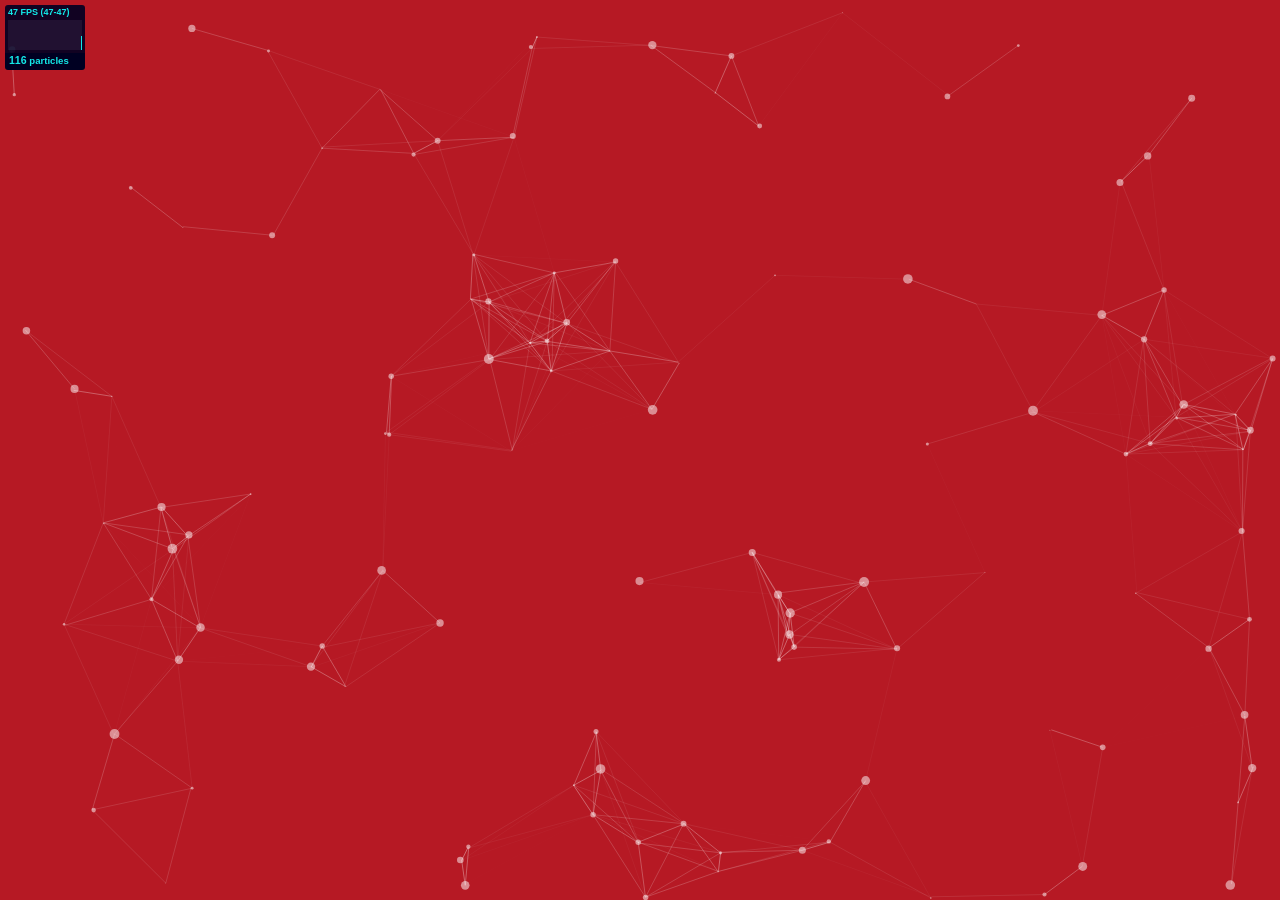
<file: demo/index.html>
<!DOCTYPE html>
<html lang="en">
<head>
  <meta charset="utf-8">
  <title>particles.js</title>
  <meta name="description" content="particles.js is a lightweight JavaScript library for creating particles.">
  <meta name="author" content="Vincent Garreau" />
  <meta name="viewport" content="width=device-width, initial-scale=1.0, minimum-scale=1.0, maximum-scale=1.0, user-scalable=no">
  <link rel="stylesheet" media="screen" href="css/style.css">
</head>
<body>

<!-- count particles -->
<div class="count-particles">
  <span class="js-count-particles">--</span> particles
</div>

<!-- particles.js container -->
<div id="particles-js"></div>

<!-- scripts -->
<script src="../particles.js"></script>
<script src="js/app.js"></script>

<!-- stats.js -->
<script src="js/lib/stats.js"></script>
<script>
  var count_particles, stats, update;
  stats = new Stats;
  stats.setMode(0);
  stats.domElement.style.position = 'absolute';
  stats.domElement.style.left = '0px';
  stats.domElement.style.top = '0px';
  document.body.appendChild(stats.domElement);
  count_particles = document.querySelector('.js-count-particles');
  update = function() {
    stats.begin();
    stats.end();
    if (window.pJSDom[0].pJS.particles && window.pJSDom[0].pJS.particles.array) {
      count_particles.innerText = window.pJSDom[0].pJS.particles.array.length;
    }
    requestAnimationFrame(update);
  };
  requestAnimationFrame(update);
</script>

</body>
</html>
</file>
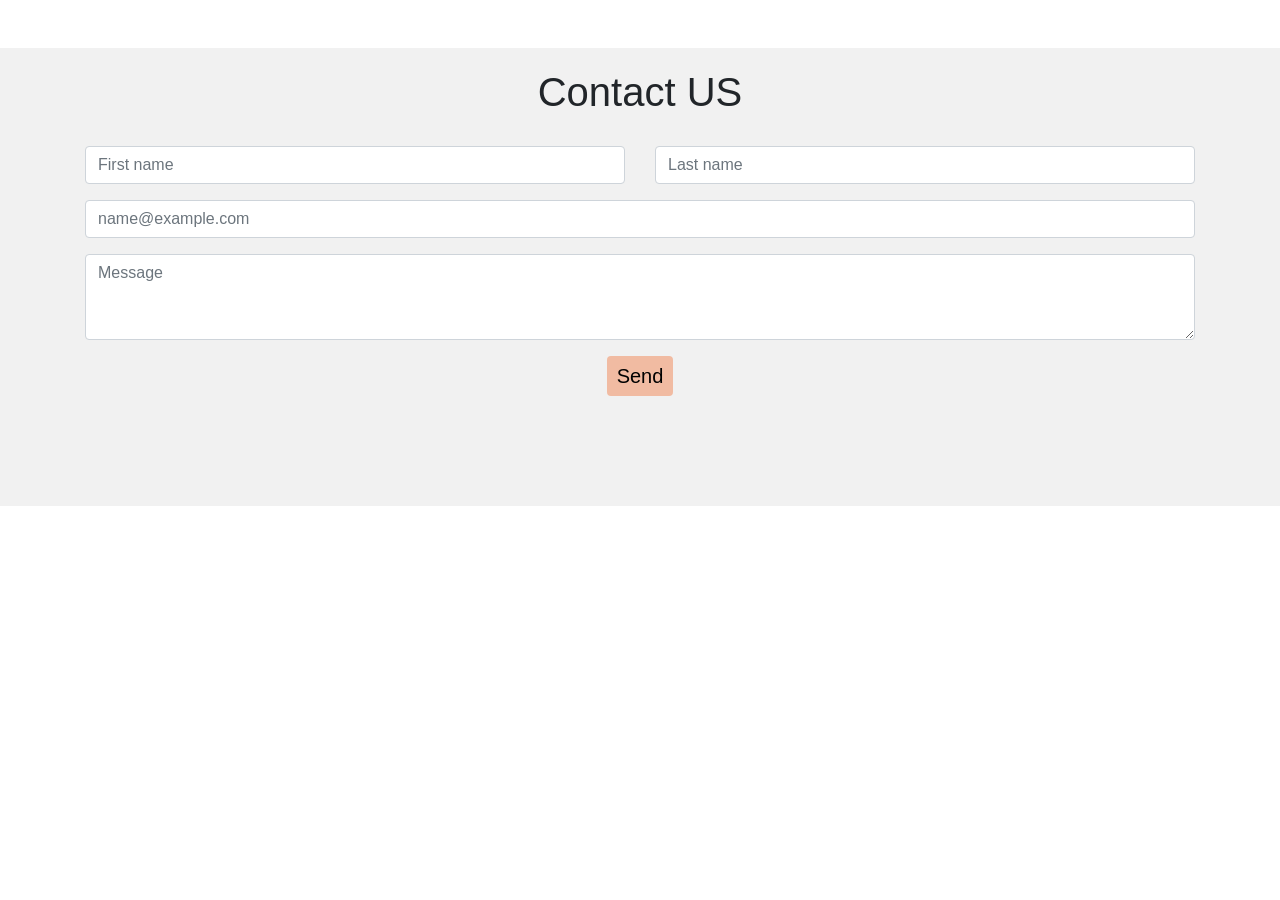
<file: contactUs.html>
<html>
    <head>
        <link rel="stylesheet" href="css/bootstrap.min.css">
        <link rel="stylesheet" href="css/all.min.css">
        <link rel="stylesheet" href="css/index_style.css">
      
         <link href="https://fonts.googleapis.com/css?family=ZCOOL+XiaoWei" rel="stylesheet">
    </head>
    <body>
          <nav class="navbar fixed-top navbar-expand-lg navbar-dark">
                    <div class="container">
                        <a class="navbar-brand" href="#"></a>
                        <button class="navbar-toggler" type="button" data-toggle="collapse" data-target="#navbarNav" aria-controls="navbarNav" aria-expanded="false" aria-label="Toggle navigation">
                            <span class="navbar-toggler-icon"></span>
                        </button>
                        <div class="collapse navbar-collapse" id="navbarNav">
                            <ul class="navbar-nav ml-auto">
                                <li class="nav-item active">
                                    <a class="nav-link" href="#">Home <span class="sr-only">(current)</span></a>
                                </li>
                                <li class="nav-item">
                                    <a class="nav-link" href="#">About</a>
                                </li>
    <li class="nav-item dropdown">
        <a class="nav-link dropdown-toggle" href="#" id="navbarDropdown" role="button" data-toggle="dropdown" aria-haspopup="true" aria-expanded="false">
          Categories
        </a>
        <div class="dropdown-menu" aria-labelledby="navbarDropdown">
          <a class="dropdown-item" href="#">Wedding</a>
          <a class="dropdown-item" href="#">Formal Events</a>
          <a class="dropdown-item" href="#">Party</a>
            <a class="dropdown-item" href="#">Graduation</a>
        </div>
      </li>         
                                <li class="nav-item">
                                    <a class="nav-link" href="#">Help</a>
                                </li>    
                                <li class="nav-item">
                                    <a class="nav-link" href="#">Contact</a>
                                </li>
                            </ul>
                        </div>
                    </div>      
                </nav>

<section class="contactus mt-5">

            <div class="container">
                <h1 class="mb-4">Contact US</h1>
                <div class="brdr"></div>
                <form class="text-center">
                    <div class=" form-group row">
                        <div class="col">
                            <input type="text" class="form-control" placeholder="First name">
                        </div>
                        <div class="col">
                            <input type="text" class="form-control" placeholder="Last name">
                        </div>
                    </div>
                    <div class="form-group">
                        <input type="email" class="form-control" id="exampleFormControlInput1" placeholder="name@example.com">
                    </div>
                    <div class="form-group">
                        <textarea class="form-control" id="exampleFormControlTextarea1" placeholder="Message" rows="3"></textarea>
                    </div>
                    <button type="submit" class="btn btn-primary send">Send</button>
                </form>  
            </div>
        </section>


          <script src="js/jquery-3.3.1.min.js"></script>
        <script src="js/popper.min.js"></script>
        <script src="js/bootstrap.min.js"></script>
    </body>


</html>
</file>
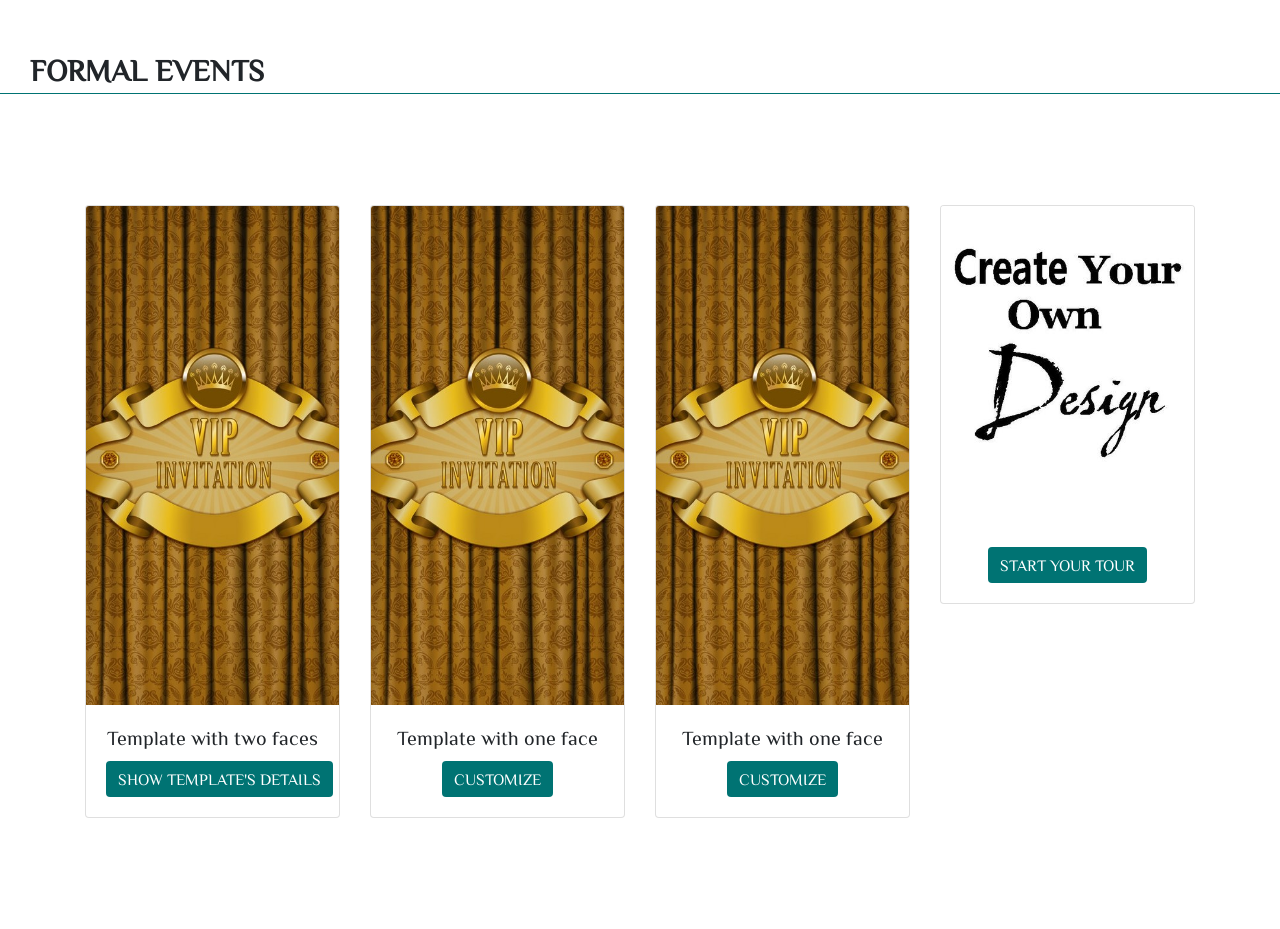
<file: formal-event.html>
<html>
<head>
    <link rel="stylesheet" href="css/all.min.css"/> 
    <link rel="stylesheet" href="css/bootstrap.min.css"/>
   <link rel="stylesheet" href="css/style.css">
   <link href="https://fonts.googleapis.com/css?family=ZCOOL+XiaoWei" rel="stylesheet">

</head>
    <body>
    

   <section class="categories pt-5" id="formalEvents">
   
        <div class="categoryName">
            FORMAL EVENTS
            </div>

        <div class="container">
 
            <div class="row content">
            <div class="col-xl-3">
                
                <div class="card text-center">
  <img src="images/2.1-vipEvent.jpg" class="card-img-top bigger" alt="Wedding-Template">
  <div class="card-body">
    <h5 class="card-title">Template with two faces</h5>
    <a href="#" class="btn btn-primary">SHOW TEMPLATE'S DETAILS</a>
  </div>
</div>
                
                
                </div>
                
                  <div class="col-xl-3">
                
                <div class="card text-center">
  <img src="images/2.1-vipEvent.jpg" class="card-img-top bigger" alt="Wedding-Template">
  <div class="card-body">
    <h5 class="card-title">Template with one face</h5>
    <a href="#" class="btn btn-primary">CUSTOMIZE</a>
  </div>
</div>
                
                
                </div>
                  <div class="col-xl-3">
                
                <div class="card text-center">
  <img src="images/2.1-vipEvent.jpg" class="card-img-top bigger" alt="Wedding-Template">
  <div class="card-body">
    <h5 class="card-title">Template with one face</h5>
    <a href="#" class="btn btn-primary">CUSTOMIZE</a>
  </div>
</div>
                
                
                </div>
                  <div class="col-xl-3">
                
                <div class="card text-center">
  <img src="images/create%20new%20card.jpg" class="card-img-top" alt="Wedding-Template">
  <div class="card-body">
   
    <a href="#" class="btn btn-primary start">START YOUR TOUR</a>
  </div>
</div>
                
                
                </div>
            
            
            </div>
            
            
            
            </div>
       
         
  
        </section>
    
     <script src="js/categories.js"></script>
        <script src="js/jquery-3.3.1.min.js"></script>
      <script src="js/popper.min.js"></script>
 <script src="js/bootstrap.min.js"></script>
    </body>
    
    </html>
</file>
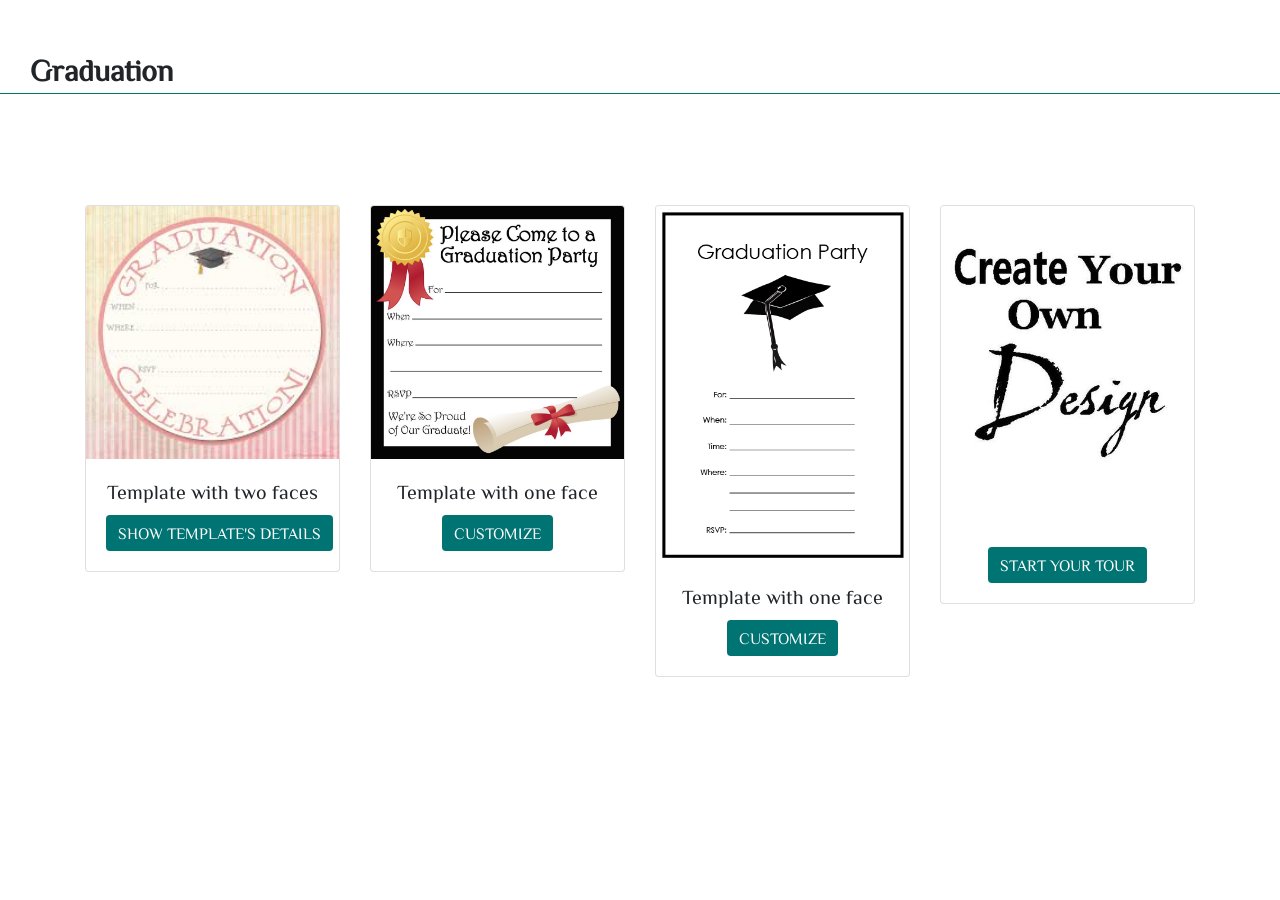
<file: graduation.html>
<html>
<head>
    <link rel="stylesheet" href="css/all.min.css"/> 
    <link rel="stylesheet" href="css/bootstrap.min.css"/>
   <link rel="stylesheet" href="css/style.css">
   <link href="https://fonts.googleapis.com/css?family=ZCOOL+XiaoWei" rel="stylesheet">

</head>
    <body>
      <nav class="navbar fixed-top navbar-expand-lg navbar-dark">
                    <div class="container">
                        <a class="navbar-brand" href="#"></a>
                        <button class="navbar-toggler" type="button" data-toggle="collapse" data-target="#navbarNav" aria-controls="navbarNav" aria-expanded="false" aria-label="Toggle navigation">
                            <span class="navbar-toggler-icon"></span>
                        </button>
                        <div class="collapse navbar-collapse" id="navbarNav">
                            <ul class="navbar-nav ml-auto">
                                <li class="nav-item active">
                                    <a class="nav-link" href="#">Home <span class="sr-only">(current)</span></a>
                                </li>
                                <li class="nav-item">
                                    <a class="nav-link" href="#">About</a>
                                </li>
    <li class="nav-item dropdown">
        <a class="nav-link dropdown-toggle" href="#" id="navbarDropdown" role="button" data-toggle="dropdown" aria-haspopup="true" aria-expanded="false">
          Categories
        </a>
        <div class="dropdown-menu" aria-labelledby="navbarDropdown">
          <a class="dropdown-item" href="#">Wedding</a>
          <a class="dropdown-item" href="#">Formal Events</a>
          <a class="dropdown-item" href="#">Party</a>
            <a class="dropdown-item" href="#">Graduation</a>
        </div>
      </li>         
                                <li class="nav-item">
                                    <a class="nav-link" href="#">Help</a>
                                </li>    
                                <li class="nav-item">
                                    <a class="nav-link" href="#">Contact</a>
                                </li>
                            </ul>
                        </div>
                    </div>      
                </nav>

   <section id="graduation" class="categories pt-5" >
      
        <div class="categoryName">
            Graduation
            </div>

        <div class="container">
 
            <div class="row content">
            <div class="col-xl-3">
                
                <div class="card text-center">
  <img src="images//1-graduation.jpg" class="card-img-top bigger" alt="Wedding-Template">
  <div class="card-body">
    <h5 class="card-title">Template with two faces</h5>
    <a href="#" class="btn btn-primary">SHOW TEMPLATE'S DETAILS</a>
  </div>
</div>
                
                
                </div>
                
                  <div class="col-xl-3">
                
                <div class="card text-center">
  <img src="images/2-graduation.jpg" class="card-img-top bigger" alt="Wedding-Template">
  <div class="card-body">
    <h5 class="card-title">Template with one face</h5>
    <a href="#" class="btn btn-primary">CUSTOMIZE</a>
  </div>
</div>
                
                
                </div>
                  <div class="col-xl-3">
                
                <div class="card text-center">
  <img src="images/3-graduation.gif" class="card-img-top bigger" alt="Wedding-Template">
  <div class="card-body">
    <h5 class="card-title">Template with one face</h5>
    <a href="#" class="btn btn-primary">CUSTOMIZE</a>
  </div>
</div>
                
                
                </div>
                  <div class="col-xl-3">
                
                <div class="card text-center">
  <img src="images/create%20new%20card.jpg" class="card-img-top" alt="Wedding-Template">
  <div class="card-body">
    
    <a href="#" class="btn btn-primary start">START YOUR TOUR</a>
  </div>
</div>
                
                
                </div>
            
            
            </div>
            
            
            
            </div>
       
  
        </section>
    
     <script src="js/jquery-3.3.1.min.js"></script>
    <script src="js/categories.js"></script>
      <script src="js/popper.min.js"></script>
 <script src="js/bootstrap.min.js"></script>
    </body>
    
    </html>
</file>
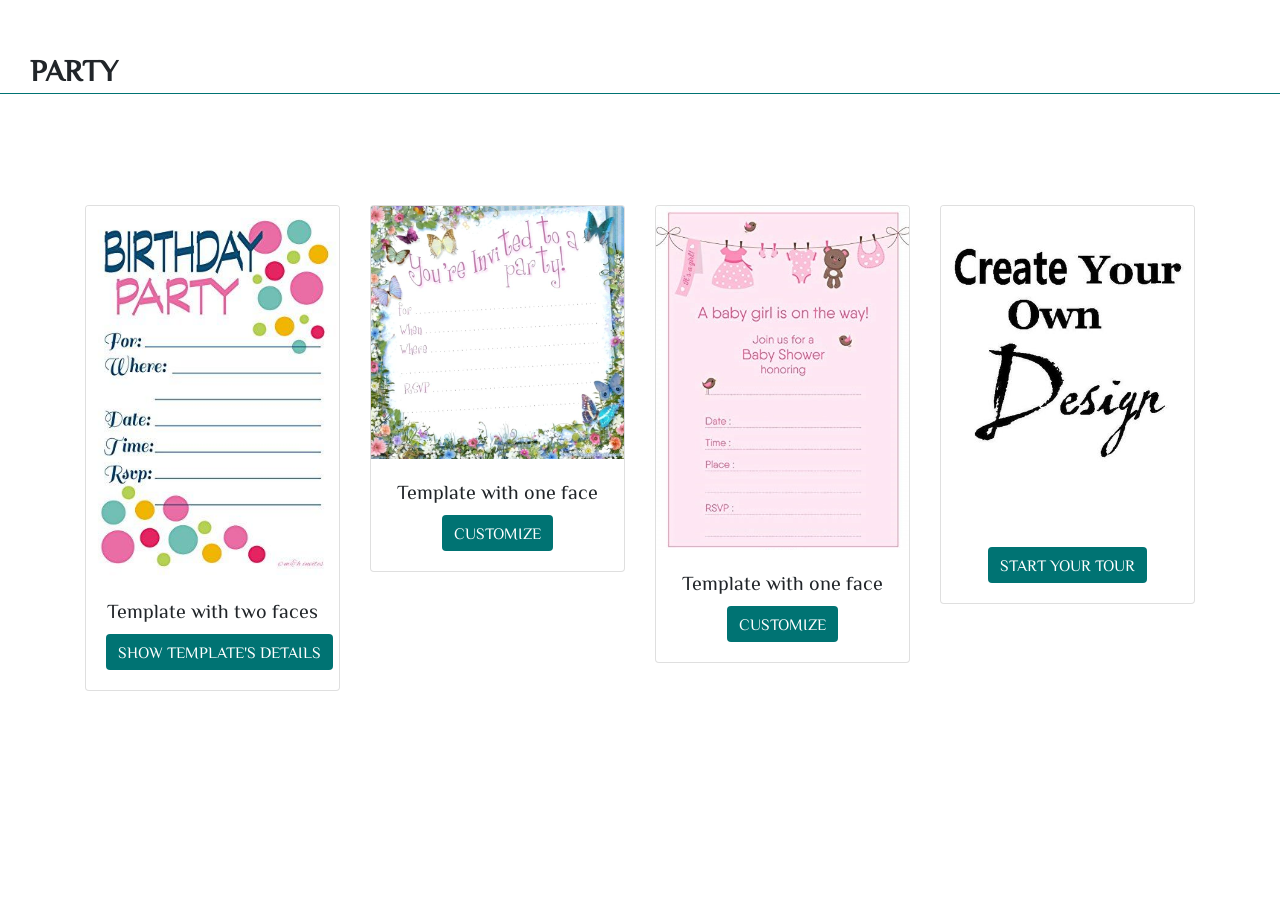
<file: Party.html>
<html>
<head>
    <link rel="stylesheet" href="css/all.min.css"/> 
    <link rel="stylesheet" href="css/bootstrap.min.css"/>
   <link rel="stylesheet" href="css/style.css">
   <link href="https://fonts.googleapis.com/css?family=ZCOOL+XiaoWei" rel="stylesheet">

</head>
    <body>
          <nav class="navbar fixed-top navbar-expand-lg navbar-dark">
                    <div class="container">
                        <a class="navbar-brand" href="#"></a>
                        <button class="navbar-toggler" type="button" data-toggle="collapse" data-target="#navbarNav" aria-controls="navbarNav" aria-expanded="false" aria-label="Toggle navigation">
                            <span class="navbar-toggler-icon"></span>
                        </button>
                        <div class="collapse navbar-collapse" id="navbarNav">
                            <ul class="navbar-nav ml-auto">
                                <li class="nav-item active">
                                    <a class="nav-link" href="#">Home <span class="sr-only">(current)</span></a>
                                </li>
                                <li class="nav-item">
                                    <a class="nav-link" href="#">About</a>
                                </li>
    <li class="nav-item dropdown">
        <a class="nav-link dropdown-toggle" href="#" id="navbarDropdown" role="button" data-toggle="dropdown" aria-haspopup="true" aria-expanded="false">
          Categories
        </a>
        <div class="dropdown-menu" aria-labelledby="navbarDropdown">
          <a class="dropdown-item" href="#">Wedding</a>
          <a class="dropdown-item" href="#">Formal Events</a>
          <a class="dropdown-item" href="#">Party</a>
            <a class="dropdown-item" href="#">Graduation</a>
        </div>
      </li>         
                                <li class="nav-item">
                                    <a class="nav-link" href="#">Help</a>
                                </li>    
                                <li class="nav-item">
                                    <a class="nav-link" href="#">Contact</a>
                                </li>
                            </ul>
                        </div>
                    </div>      
                </nav>

    
   <section class="categories pt-5" id="party">
        
         <div class="categoryName">
            PARTY
            </div>

        <div class="container">
 
            <div class="row content">
            <div class="col-xl-3">
                
                <div class="card text-center">
  <img src="images/1-birthday.jpg" class="card-img-top bigger" alt="Wedding-Template">
  <div class="card-body">
    <h5 class="card-title">Template with two faces</h5>
    <a href="#" class="btn btn-primary">SHOW TEMPLATE'S DETAILS</a>
  </div>
</div>
                
                
                </div>
                
                  <div class="col-xl-3">
                
                <div class="card text-center">
  <img src="images/3-party.jpg" class="card-img-top bigger" alt="Wedding-Template">
  <div class="card-body">
    <h5 class="card-title">Template with one face</h5>
    <a href="#" class="btn btn-primary">CUSTOMIZE</a>
  </div>
</div>
                
                
                </div>
                  <div class="col-xl-3">
                
                <div class="card text-center">
  <img src="images/1-babyShower.jpg" class="card-img-top bigger" alt="Wedding-Template">
  <div class="card-body">
    <h5 class="card-title">Template with one face</h5>
    <a href="#" class="btn btn-primary">CUSTOMIZE</a>
  </div>
</div>
                
                
                </div>
                  <div class="col-xl-3">
                
                <div class="card text-center">
  <img src="images/create%20new%20card.jpg" class="card-img-top" alt="Wedding-Template">
  <div class="card-body">
    
    <a href="#" class="btn btn-primary start">START YOUR TOUR</a>
  </div>
</div>
                
                
                </div>
            
            
            </div>
            
            
            
            </div>
        
        
  
        </section>
    
     <script src="js/jquery-3.3.1.min.js"></script>
    <script src="js/categories.js"></script>
      <script src="js/popper.min.js"></script>
 <script src="js/bootstrap.min.js"></script>
    </body>
    
    </html>
</file>
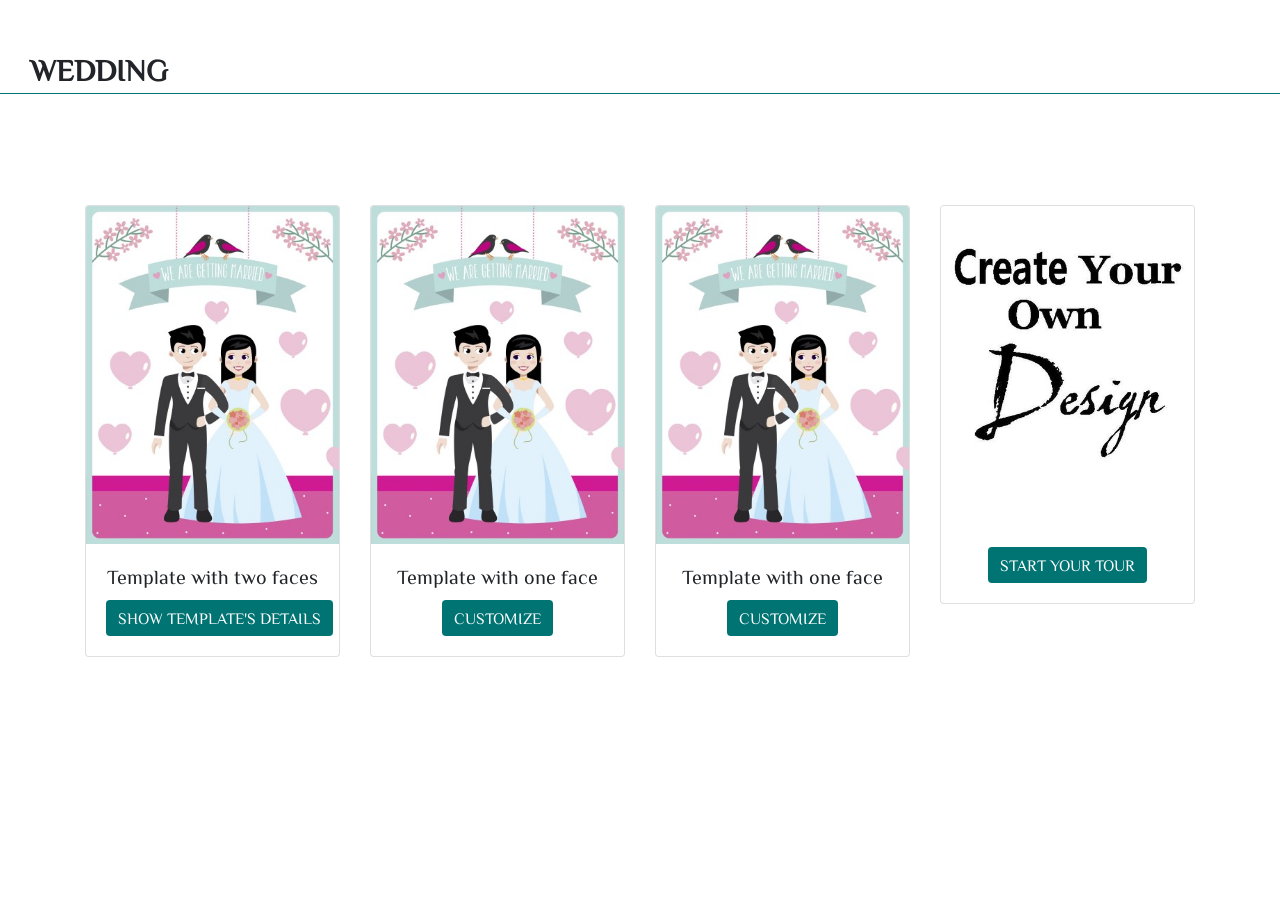
<file: wedding.html>
<html>
<head>
    <link rel="stylesheet" href="css/all.min.css"/> 
    <link rel="stylesheet" href="css/bootstrap.min.css"/>
   <link rel="stylesheet" href="css/style.css">
   <link href="https://fonts.googleapis.com/css?family=ZCOOL+XiaoWei" rel="stylesheet">

</head>
    <body>
          <nav class="navbar fixed-top navbar-expand-lg navbar-dark">
                    <div class="container">
                        <a class="navbar-brand" href="#"></a>
                        <button class="navbar-toggler" type="button" data-toggle="collapse" data-target="#navbarNav" aria-controls="navbarNav" aria-expanded="false" aria-label="Toggle navigation">
                            <span class="navbar-toggler-icon"></span>
                        </button>
                        <div class="collapse navbar-collapse" id="navbarNav">
                            <ul class="navbar-nav ml-auto">
                                <li class="nav-item active">
                                    <a class="nav-link" href="#">Home <span class="sr-only">(current)</span></a>
                                </li>
                                <li class="nav-item">
                                    <a class="nav-link" href="#">About</a>
                                </li>
    <li class="nav-item dropdown">
        <a class="nav-link dropdown-toggle" href="#" id="navbarDropdown" role="button" data-toggle="dropdown" aria-haspopup="true" aria-expanded="false">
          Categories
        </a>
        <div class="dropdown-menu" aria-labelledby="navbarDropdown">
          <a class="dropdown-item" href="#">Wedding</a>
          <a class="dropdown-item" href="#">Formal Events</a>
          <a class="dropdown-item" href="#">Party</a>
            <a class="dropdown-item" href="#">Graduation</a>
        </div>
      </li>         
                                <li class="nav-item">
                                    <a class="nav-link" href="#">Help</a>
                                </li>    
                                <li class="nav-item">
                                    <a class="nav-link" href="#">Contact</a>
                                </li>
                            </ul>
                        </div>
                    </div>      
                </nav>

    
   <section class="categories pt-5" id="wedding">
         <div class="categoryName">
            WEDDING
            </div>

        <div class="container">
 
            <div class="row content">
            <div class="col-xl-3">
                
                <div class="card text-center">
  <img src="images/1-wedding.jpg" class="card-img-top bigger" alt="Wedding-Template">
  <div class="card-body">
    <h5 class="card-title">Template with two faces</h5>
    <a href="#" class="btn btn-primary">SHOW TEMPLATE'S DETAILS</a>
  </div>
</div>
                
                
                </div>
                
                  <div class="col-xl-3">
                
                <div class="card text-center">
  <img src="images/1-wedding.jpg" class="card-img-top bigger" alt="Wedding-Template">
  <div class="card-body">
    <h5 class="card-title">Template with one face</h5>
    <a href="#" class="btn btn-primary">CUSTOMIZE</a>
  </div>
</div>
                
                
                </div>
                  <div class="col-xl-3">
                
                <div class="card text-center">
  <img src="images/1-wedding.jpg" class="card-img-top bigger" alt="Wedding-Template">
  <div class="card-body">
    <h5 class="card-title">Template with one face</h5>
    <a href="#" class="btn btn-primary">CUSTOMIZE</a>
  </div>
</div>
                
                
                </div>
                  <div class="col-xl-3">
                
                <div class="card text-center">
  <img src="images/create%20new%20card.jpg" class="card-img-top" alt="Wedding-Template">
  <div class="card-body">
   
    <a href="#" class="btn btn-primary start">START YOUR TOUR</a>
  </div>
</div>
                
                
                </div>
            
            
            </div>
            
            
            
            </div>
       
      
        </section>
    
     <script src="js/jquery-3.3.1.min.js"></script>
    <script src="js/categories.js"></script>
      <script src="js/popper.min.js"></script>
 <script src="js/bootstrap.min.js"></script>
    </body>
    
    </html>
</file>
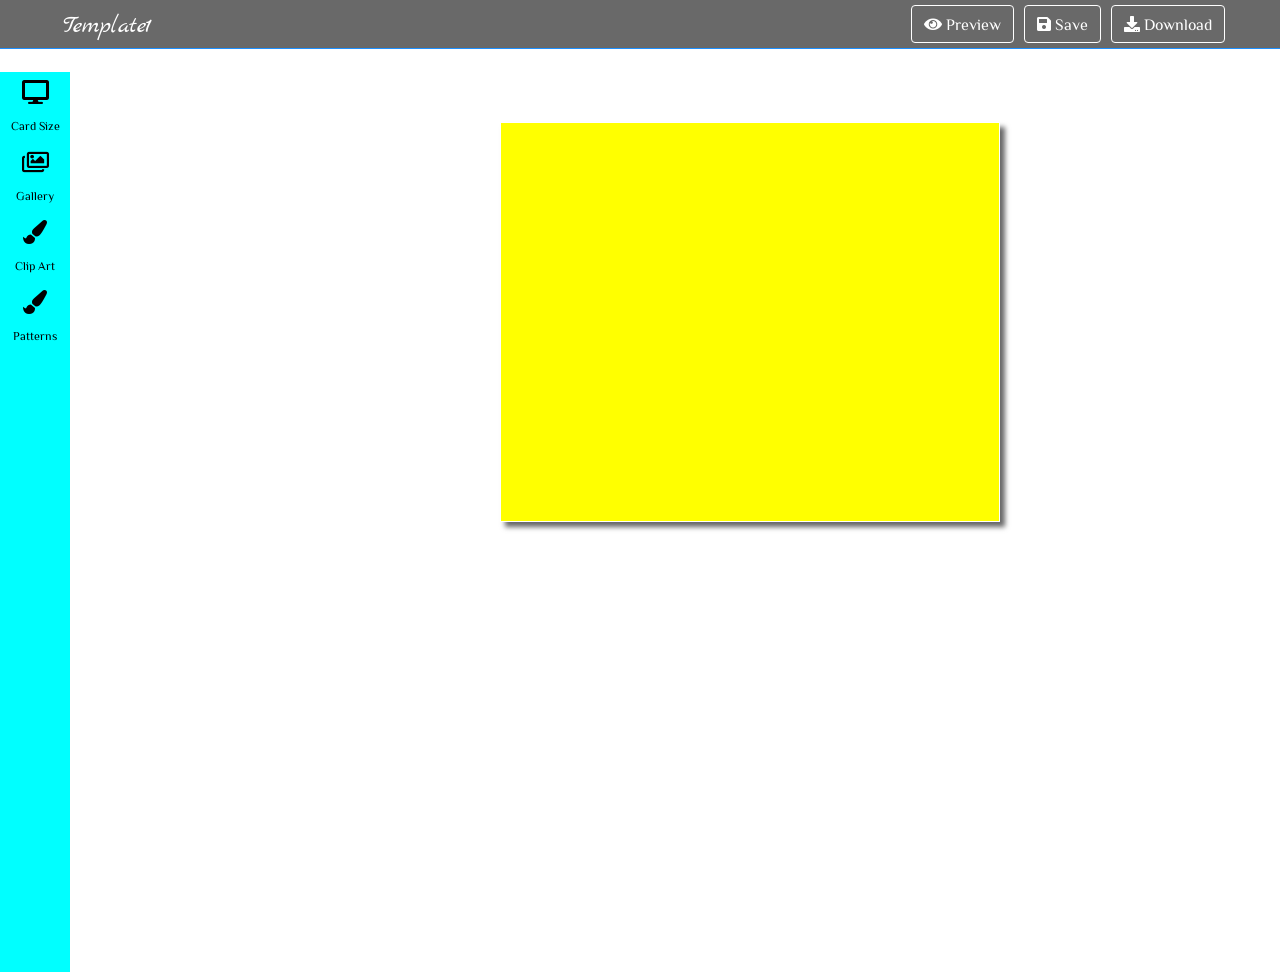
<file: code/template.html>
<html>
    <head>
        <link rel="stylesheet" href="css/all.min.css"/> 
        <link rel="stylesheet" href="css/bootstrap.min.css"/>
        <link rel="stylesheet" href="css//style.css"/>
        <link href="https://fonts.googleapis.com/css?family=ZCOOL+XiaoWei" rel="stylesheet">
        <link href="https://fonts.googleapis.com/css?family=Marck+Script" rel="stylesheet">

    </head>
    <body>
        <section id="template">
            <div class="heading">
                <span class="name">Template1 </span>
                <ul class="nav justify-content-end first">
                    <li class="nav-item">
                        <button class="btn btn-outline-white">
                            <i class="fas fa-eye"></i>
                            Preview</button>
                    </li>
                    <li class="nav-item">
                        <button class="btn btn-outline-white">
                            <i class="fas fa-save"></i>
                            Save</button>
                    </li>

                    <li class="nav-item dropdown">
                        <button class="btn btn-outline-white" data-toggle="dropdown" href="#" role="button" aria-haspopup="true" aria-expanded="false">
                            <i class="fas fa-download"></i>
                            Download</button>
                        <div class="dropdown-menu">
                            <a class="dropdown-item" href="#">Download as PDF</a>
                            <a class="dropdown-item" href="#">Download as JPG</a>
                        </div>
                    </li>
                </ul>
            </div> 




            <div class="clearfix"></div>


            <!-- Toolbox -->

            <div class="toolbox-bar text-center">
                <ul class="list-unstyled">
                    <li class="cardsize"><i class="fas fa-desktop"></i> 
                        <label>Card Size</label></li>
                    <li class="gallery"><i class="far fa-images"></i> 
                        <label>Gallery</label></li>
                    <li class="clipart"><i class="fas fa-paint-brush"></i> 
                        <label>Clip Art</label></li>
                    <li class="bground"><i class="fas fa-paint-brush"></i> 
                        <label>Patterns</label>
                    </li>
                </ul>
            </div>

            <div class="content">

            </div>

            <div class="contentpattern">

                <div class="colors">
                    <ul class="list-unstyled">
                        <li></li>
                        <li></li>
                        <li></li>
                        <li></li>
                        <li></li>
                        <li></li>
                        <li></li>
                        <li></li>
                        <li></li>
                        <li></li>
                        <li></li>
                        <li></li>
                        <li></li>
                        <li></li>
                        <li></li>
                        <li></li>
                    </ul>
                </div>

            </div>
            
            <div class="contentclipart">

                <div class="arts">
                    <ul class="list-unstyled">
                        <li><img src="images/Balloons_PNG_Clip_Art-1547.png"/></li>
                        <li><img src="images/Brown_Coffee_Cup_PNG_Clipart-562.png"/></li>
                        <li><img src="images/1484082891Hearts-heart-clip-art-black-and-white-free-clipart-images.png"/></li>
                        
                    </ul>
                </div>

            </div>

            <!--canvas -->

            <div id="mycanvas" class="canvas">
            </div>

            <!-- 


.gallery-tab{
background-color: aqua;
width:70px;
color:black;
float:left;
}
<div class="gallery-tab w-auto">
<div class="tab">
<i class="fas fa-desktop"></i> 
<label>Card Size</label>
</div>
</div>

<div class="gallery-tab w-auto">
<div class="tab">
<i class="fas fa-desktop"></i> 
<label>Card Size</label>
</div>
</div>

.gallery-tab .content{

background-color: tomato;
height:100%;
width:270px;
float:left;
display: none;

}
-->







            <!-- <div class="panel-group gallery-tab">
<div class="panel-heading">
<h5 class="panel-title"> 
<div class="tab" data-toggle="collapse" href="#cardsize">
<i class="fas fa-desktop"></i> 
<label>Card Size</label>
</div>
<div class="content">
</div>
</h5>
</div>
<div id="cardsize" class="panel-collapse collapse">
<div class="panel-body ml-2">5*7</div>

</div>
</div>

<div class="clearfix"></div>

<div class="panel-group gallery-tab">
<div class="panel-heading">
<h5 class="panel-title"> 

<div class="tab" data-toggle="collapse" href="#gallery">

<i class="far fa-images"></i> 
<br>
<label>Gallery</label>
</div>



</h5>
</div>
<div id="gallery" class="panel-collapse collapse">
<div class="panel-body">Panel Body</div>
<div class="panel-footer">Panel Footer</div>
</div>
</div>

<div class="clearfix"></div>

<div class="panel-group gallery-tab">
<div class="panel-heading">
<h5 class="panel-title"> 
<div class="tab" data-toggle="collapse" href="#design">
<i class="fas fa-paint-brush"></i> 
<label>Clip Art</label>
</div>    
</h5>
</div>
<div id="design" class="panel-collapse collapse">
<div class="panel-body">


</div>

</div>
</div>
<div class="clearfix"></div>
<div class="panel-group gallery-tab">
<div class="panel-heading">
<h5 class="panel-title"> 
<div class="tab" data-toggle="collapse" href="#pattern">
<i class="fas fa-paint-brush"></i> 
<label>Patterns</label>
</div>    
</h5>
</div>
<div id="pattern" class="panel-collapse collapse">
<div class="panel-body">


</div>

</div>
</div>
<div class="clearfix"></div>
<div class="panel-group gallery-tab">
<div class="panel-heading">
<h5 class="panel-title"> 
<div class="tab" data-toggle="collapse" href="#bg">
<i class="fas fa-paint-brush"></i> 
<label>Background</label>
</div>    
</h5>
</div>
<div id="bg" class="panel-collapse collapse">
<div class="panel-body">
<label>Background Color</label>
<label>Background Image</label>

</div>

</div>
</div>

<div class="tab text-center">
<a href="#"><i class="fas fa-upload"></i>   Image</a>

</div>


-->






        </section>


        <script src="js/jquery-3.3.1.min.js"></script>
        <script src="js/actions.js"></script>
        <script src="js/popper.min.js"></script>
        <script src="js/bootstrap.min.js"></script>
    </body>

</html>
</file>
<file: demo/css/style.css>
/* =============================================================================
   HTML5 CSS Reset Minified - Eric Meyer
   ========================================================================== */

html,body,div,span,object,iframe,h1,h2,h3,h4,h5,h6,p,blockquote,pre,abbr,address,cite,code,del,dfn,em,img,ins,kbd,q,samp,small,strong,sub,sup,var,b,i,dl,dt,dd,ol,ul,li,fieldset,form,label,legend,table,caption,tbody,tfoot,thead,tr,th,td,article,aside,canvas,details,figcaption,figure,footer,header,hgroup,menu,nav,section,summary,time,mark,audio,video{margin:0;padding:0;border:0;outline:0;font-size:100%;vertical-align:baseline;background:transparent}
body{line-height:1}
article,aside,details,figcaption,figure,footer,header,hgroup,menu,nav,section{display:block}
nav ul{list-style:none}
blockquote,q{quotes:none}
blockquote:before,blockquote:after,q:before,q:after{content:none}
a{margin:0;padding:0;font-size:100%;vertical-align:baseline;background:transparent;text-decoration:none}
mark{background-color:#ff9;color:#000;font-style:italic;font-weight:bold}
del{text-decoration:line-through}
abbr[title],dfn[title]{border-bottom:1px dotted;cursor:help}
table{border-collapse:collapse;border-spacing:0}
hr{display:block;height:1px;border:0;border-top:1px solid #ccc;margin:1em 0;padding:0}
input,select{vertical-align:middle}
li{list-style:none}


/* =============================================================================
   My CSS
   ========================================================================== */

/* ---- base ---- */

html,body{ 
	width:100%;
	height:100%;
	background:#111;
}

html{
  -webkit-tap-highlight-color: rgba(0, 0, 0, 0);
}

body{
  font:normal 75% Arial, Helvetica, sans-serif;
}

canvas{
  display:block;
  vertical-align:bottom;
}


/* ---- stats.js ---- */

.count-particles{
  background: #000022;
  position: absolute;
  top: 48px;
  left: 0;
  width: 80px;
  color: #13E8E9;
  font-size: .8em;
  text-align: left;
  text-indent: 4px;
  line-height: 14px;
  padding-bottom: 2px;
  font-family: Helvetica, Arial, sans-serif;
  font-weight: bold;
}

.js-count-particles{
  font-size: 1.1em;
}

#stats,
.count-particles{
  -webkit-user-select: none;
  margin-top: 5px;
  margin-left: 5px;
}

#stats{
  border-radius: 3px 3px 0 0;
  overflow: hidden;
}

.count-particles{
  border-radius: 0 0 3px 3px;
}


/* ---- particles.js container ---- */

#particles-js{
  width: 100%;
  height: 100%;
  background-color: #b61924;
  background-image: url('');
  background-size: cover;
  background-position: 50% 50%;
  background-repeat: no-repeat;
}
</file>
<file: css/index_style.css>
*{
    padding:0;
    margin: 0;
}
body{
    font-family: "Source Sans Pro", sans-serif;
}


/*navigation bar*/
.main .container-fluid{

    padding: 0px;
}


.content h2{

    font-size: 60px;
}

.main h4{

    font-weight: 400;
    font-size: 18px;
}

.content .btn{
    border:none;
    color: #000000;
    background-color: #F1BBA2;
    border-color: #F1BBA2;
    cursor: pointer;
    border-radius: 10px;

}
.content .btn-primary:hover{
    background-color: lightgray;
    color:#007373;
}

.content h2{

    color:#fff;

}
.content{

    margin-left: 80px;
    position: absolute;
    top:200px;
    color:#E8AD49;
    font-family: "Source Sans Pro", sans-serif;
}
.content .start{

    font-size: 15px;

}
.main .navbar .nav-link{
    color:#E8AD49;

}

.carousel-indicators li{

    background-color: blue;
    width:20px;
    height:20px;
    border-radius: 10px;

}
.main{
    position:relative;
}

.main .l{

    background-color: rgba(0,0,0,0.6);
    position:absolute;
    top:0px;
    height:100%;
    width:100%;
}
.btn-white{
    color: #fff;
    border-color: #fff;
    background-color: transparent;
}

.btn-white:hover{

    color: black;
    border-color: #fff;
    background-color: #fff;
}
.carousel-caption{

    top:30%;;
}

.main .carouselExampleIndicators{

    top:0px;
}

.navbar{

    /*background-color: #007373;*/
    background-color:transparent;
    height: 50px;
    border-color: green;


}


/* login & signup*/
.login , .signup {
    text-align: left;
    position:relative;
    bottom:90px;
    left:70px;
}


.form-signin , .form-signup{
    max-width: 380px;
    
    margin: 0 auto;
    background-color: rgba(0,0,0,0.2);
    border: 2px solid #B09F24;
    border-radius: 20px;
}
.form-signin{
    
    padding: 15px 35px 45px;
}
.form-signup{
    padding: 15px 35px 15px;
    display: none;
}
.form-signin h2{

    color:#fff;
    font-size: 30px;

}

.form-signup h2{
    color:#fff;
    font-size: 20px;
}
.form-signin .form-signin-heading,
.form-signin .checkbox {
    margin-bottom: 30px;
}
.form-signin .checkbox {
    font-weight: normal;
}
.form-signin .form-control {
    position: relative;
    font-size: 16px;
    height: auto;
    padding: 10px;
    background-color: rgba(0, 0, 0, 0.5);
    -webkit-box-sizing: border-box;
    -moz-box-sizing: border-box;
    box-sizing: border-box;

}
.form-signin .form-control:focus {
    z-index: 2;
}
.form-signin input[type="text"] {
    margin-bottom: -1px;
    border-bottom-left-radius: 0;
    border-bottom-right-radius: 0;
}
.form-signin input[type="password"] {
    margin-bottom: 20px;
    border-top-left-radius: 0;
    border-top-right-radius: 0;
}

.alert
{
    display: none;
    width: 100%;
    color:black;
}
.alertwrong 
{
    display: none;

}
.in-valid
{
    border: 2px solid lightgreen;
}
.submit{
    background-color: #007373;
    border:none;
}
.submit:hover{
    background-color: lightgray;
    color:#007373;
}
.loginColor,.signUpColor{
    color: #fff;
}



/* contact us */

.contactus{
    padding: 20px;
    background-color: #f1f1f1;
    text-align: center;
     margin:auto;

}
.contactus .btn{
    
     border:none;
    color: #000;
    background-color: #F1BBA2;
    border-color: #F1BBA2;
    cursor: pointer;
    padding:5px 10px;
    font-size: 20px;
}
.contactus .btn:hover{
    color:#F1BBA2;
    background-color: #000;
}



form {
   
    margin-top: 30px;
    margin-bottom: 90px;
}




/*Help*/
#help .title-help{
    font-weight: bold;
    font-size: 30px;
    padding:0 30px;
    border-bottom: 1px solid #007373;
}
#help .video{
    text-align: center;
    padding: 70px;
}
#help img{
    width: 70%;
    object-fit: cover;
}
/*Profile*/
#profile .gallery
{
    text-align: center;
    padding-top: 30px;
}

#profile .profilepic
{
    text-align: center;
    margin-top: 5px;

}
#profile .update{
    background-color: #007373;
    padding: 5px 10px;
    border:none;
}
#profile .update:hover{
    background-color: lightgray;
    color:#007373;
}

.brdr1{

    width: 10%;
    height: 1px;
    background-color: #B09F24;
    margin: auto;
    margin-bottom: 5px;
}
.brdr2{

    width: 18%;
    height: 1px;
    background-color: #B09F24;
    margin: auto;
    margin-bottom: 5px;
}
.brdr3{

    width: 10%;
    height: 1px;
    background-color: #B09F24;
    margin: auto;

}
/* Categories */

#category{
    
   background-color: #f1f1f1;
   padding-top:50px;        
   padding-bottom:70px;
}

#category .frame{
    width:280px;
    border:1px solid #B09F24;
    height:223px;
    

}
#category .frame .layer{
    background-color: rgba(0,0,0,0.5);
    position: absolute;
    top: 0px;
    height:223px;
    width: 278px;
    text-align: center;

}

#category .frame img{
    
  height:223px;  
}


#category .frame .layer .word a{
    font-size:30px;
    font-family: 'Rochester', cursive;
    font-style: italic;
    color:#B09F24;
    
}

#category .frame .layer .layer2 {
    background-color:rgba(0,0,0,0.3);
    height: 50px;
    position:relative;
    top:80px;
}
</file>
<file: css/style.css>
*{
    padding:0;
    margin: 0;
}
body{
    font-family: 'ZCOOL XiaoWei', serif;
}
/*navbar*/
/*navigation bar*/

/*
.main .container-fluid{

    padding: 0px;
}


.content h2{

    font-size: 60px;
}

.main h4{

    font-weight: 400;
    font-size: 18px;
}
.content .let{
    padding:8px;
}
.content .btn-primary{
    
    background-color: #007373;
   border:none;
    cursor: pointer;
 
}
.content .btn-primary:hover{
    background-color: lightgray;
    color:#007373;
}
.content{

    margin-left: 80px;
    position: absolute;
    top:200px;

    color:#fff;
}
.content .start{

    font-size: 20px;

}
.main .navbar-nav{
    color:#fff;

}
.main{
    position:relative;
}

.main .l{

    background-color: rgba(0,0,0,0.6);
    position:absolute;
    top:0px;
    height:100%;
    width:100%;
}
.btn-white{
    color: #fff;
    border-color: #fff;
    background-color: transparent;
}

.btn-white:hover{

    color: black;
    border-color: #fff;
    background-color: #fff;
}
.carousel-caption{

    top:30%;;
}

.main .carouselExampleIndicators{

    top:0px;
}

.navbar{

    height: 50px;
 
    background-color: #007373;

}


.portfolio img{
    transition: all .4s;
    transition-delay: .5s;
}

.works .portfolio:hover img{
    transform: scale(1.2,1.2);    
}
.profile{
    background-color: #f5f5f5;

}

.profile-info{

    background-color: #fff;
    padding: 75px 100px;
    box-shadow: 0 15px 30px rgba(0, 0, 0, 0.05);
    max-width: 750px;
    margin: 50px auto;
    text-align: center;
    border-radius: 10px;

}

.profile-info img{
    border-radius: 50%;
    width: 100px;
    margin-top: -125px;

}

.profile .carousel-indicators .active {
    background-color: #00c3da;

}

.profile .carousel-control-next, .carousel-control-prev {

    color:black;
}

*/
/*categories*/
.categories  img{
    
    box-sizing: border-box;
    width: 100%;
    height: 50%;
}
.categories .categoryName{
     font-weight: bold;
     font-size: 30px;
     padding:0 30px;
     border-bottom: 1px solid #007373;
}
.categories .content{
   margin-top:10%;
    margin-bottom: 10%;
}
.categories a{
    cursor: pointer;
    background-color: #007373;
    border: none;
}
.categories .start{
    margin-top: 17%;
}
.categories a:hover{
      background-color: lightgray;
    border:none;
    color:#007373;   
}
.categories .bigger:hover{
    transform:scale(1.2,1.3);
    z-index:585512555555555;
    cursor: pointer;
}
</file>
<file: code/css/style.css>
*{
    padding:0;
    margin: 0;
}
body{
    font-family: 'ZCOOL XiaoWei', serif;
}


.toolbox-bar{


    margin-top:20px;
    background-color: aqua;
    height:100%;
    width:70px;
    color:black;
    display: block;
    float: left;

}


.btn-outline-white{
    background-color: transparent;
    color:#fff;
    border: 1px solid #fff;

}



.content, .contentpattern, .contentclipart{
    margin-top:20px;
    background-color: white;
    border: 1px solid black;
    height:100%;
    width:270px;
    float:left;
    display: none;

}


.toolbox-bar .btn{
    border-radius: 0px;
    border: 1px solid dimgrey;

}


.toolbox-bar i{
    font-size: 24px;
    padding:8px;
}
.toolbox-bar label{
    font-size: 12px;    
}

.toolbox-bar .gallery-tab{


    text-align: center;
    color: black;
    cursor: pointer;

}

#template .heading{
    border-bottom: 1px solid dodgerblue;
    padding: 0 10px;
    background-color: dimgrey;

}

#template .heading span,li,button{
    float:left;
}

#template .heading li{
    padding: 5px;
    cursor: pointer;
}


#template .heading .botn{
    color: white;
    padding: 5px;
    font-size: 20px;
}

#template .heading button:hover{
    background-color: lightgray;
    border:none;
    color:dodgerblue;
}
#template .heading .name{
    font-size: 24px;
    font-family: 'Marck Script', cursive;
    padding: 8px;
    color: #fff;
    margin-left: 45px;

}
#template .heading .first{
    padding-right:40px;
}

.contentpattern li{
    width:50px;
    height:30px;
    border-radius: 20px;
   margin: 5px;
   
    
}


.colors,.arts{
    
    padding:30px;
    
}

.contentclipart .arts li img{
    
     width:80px;
    height:70px;
    border-radius: 10px;
    margin: 5px;
    
}
.canvas {
    background-color: yellow;
    border:1px solid white;
    width:500px;
    height:400px;
    box-shadow: 5px 5px 5px rgba(0, 0, 0, 0.6);
    position:relative;
    left:500px;
    top:70px;
    
}
</file>
